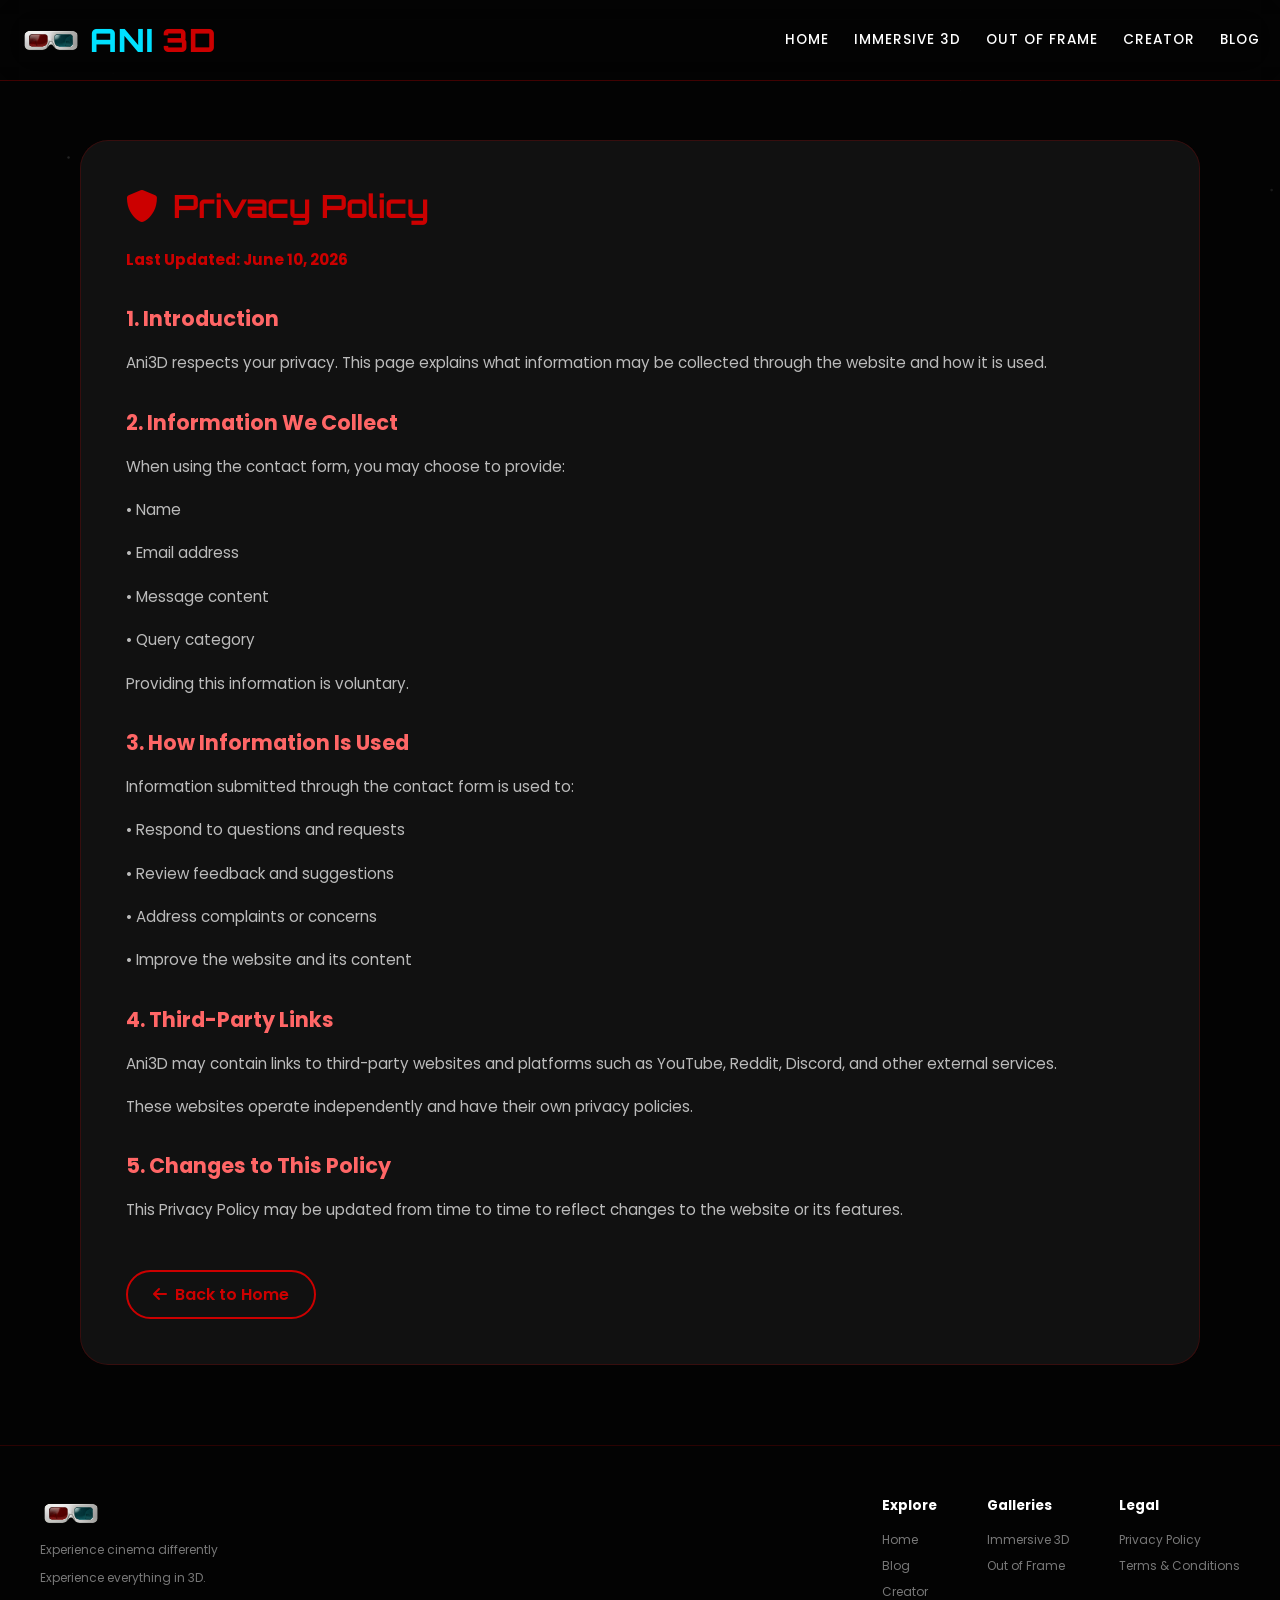
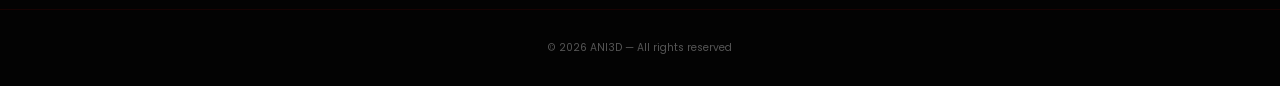
<file: privacy.html>
<!DOCTYPE html>
<html lang="en">
<head>
  <meta charset="UTF-8">
  <meta name="viewport" content="width=device-width, initial-scale=1.0, viewport-fit=cover">
  <title>ANI3D - Privacy Policy</title>
  <meta name="description" content="ANI3D Privacy Policy - Learn how we collect, use, and protect your personal information">
  <meta name="author" content="Aniket Bhosale">
  <link href="https://fonts.googleapis.com/css2?family=Orbitron:wght@400;500;600;700;800;900&family=Space+Grotesk:wght@300;400;500;600;700&family=Poppins:wght@300;400;500;600;700;800&display=swap" rel="stylesheet">
  <link rel="stylesheet" href="https://cdnjs.cloudflare.com/ajax/libs/font-awesome/6.0.0-beta3/css/all.min.css">
  <link rel="apple-touch-icon" sizes="180x180" href="favicon_io/apple-touch-icon.png">
  <link rel="icon" type="image/png" sizes="32x32" href="favicon_io/favicon-32x32.png">
  <link rel="icon" type="image/png" sizes="16x16" href="favicon_io/favicon-16x16.png">
  <link rel="manifest" href="/site.webmanifest">
  <style>
    * { margin: 0; padding: 0; box-sizing: border-box; }
    
    body {
      font-family: 'Poppins', sans-serif;
      background: #030303;
      color: #ffffff;
      overflow-x: hidden;
    }
    
    ::-webkit-scrollbar { width: 5px; height: 5px; }
    ::-webkit-scrollbar-track { background: #1a1a1a; }
    ::-webkit-scrollbar-thumb { background: #cc0000; border-radius: 10px; }
    
    #particles {
      position: fixed;
      top: 0;
      left: 0;
      width: 100%;
      height: 100%;
      z-index: 0;
      pointer-events: none;
    }
    
    /* ======================== NAVBAR (EXACT HOME PAGE STYLE) ======================== */
    .navbar {
      position: fixed;
      top: 0;
      width: 100%;
      z-index: 1000;
      padding: 20px 20px;
      background: rgba(10, 10, 10, 0);
      backdrop-filter: blur(20px);
      border-bottom: 1px solid rgba(204, 0, 0, 0.3);
      transition: 0.3s;
    }
    .navbar.scrolled {
      padding: 15px 40px;
      background: #00000000;
    }
    .nav-container {
      display: flex;
      justify-content: space-between;
      align-items: center;
      max-width: 1400px;
      margin: 0 auto;
    }
    .logo {
      display: flex;
      align-items: center;
      gap: 8px;
    }
    .logo-img {
      height: 35px;
      width: auto;
    }
    .logo-text-ani {
      font-family: 'Orbitron', monospace;
      font-size: 2rem;
      font-weight: 800;
      color: #00e1ff;
      letter-spacing: 1px;
    }
    .logo-text-3d {
      font-family: 'Orbitron', monospace;
      font-size: 2rem;
      font-weight: 800;
      color: #cc0000;
      letter-spacing: 1px;
    }
    @media (max-width: 768px) {
      .logo-img { height: 25px; }
      .logo-text-ani, .logo-text-3d { font-size: 1.3rem; }
      .navbar.scrolled { padding: 15px 20px; }
    }
    .nav-links {
      display: flex;
      gap: 25px;
    }
    .nav-links a {
      color: #fff;
      text-decoration: none;
      font-weight: 500;
      font-size: 0.85rem;
      letter-spacing: 1px;
      transition: 0.3s;
      white-space: nowrap;
    }
    .nav-links a:hover { color: #ff0000; }
    .hamburger {
      display: none;
      font-size: 1.8rem;
      cursor: pointer;
      background: none;
      border: none;
      color: #ff0000;
    }
    @media (max-width: 992px) {
      .nav-container { padding: 0 20px; }
      .nav-links {
        display: none;
        position: absolute;
        top: 70px;
        left: 0;
        width: 100%;
        background: #000000;
        flex-direction: column;
        padding: 20px;
        gap: 15px;
        border-bottom: 1px solid #cc0000;
        z-index: 999;
      }
      .nav-links.active { display: flex; }
      .hamburger { display: block; }
    }
    
    /* Legal Page Content */
    .legal-page {
      padding: 140px 0 80px;
      background: linear-gradient(135deg, #030303 #030303);
      min-height: 100vh;
      position: relative;
      z-index: 1;
    }
    .container {
      max-width: 1200px;
      margin: 0 auto;
      padding: 0 40px;
    }
    .legal-card {
      background: rgba(18, 18, 18, 0.95);
      backdrop-filter: blur(10px);
      border-radius: 28px;
      border: 1px solid rgba(204, 0, 0, 0.2);
      padding: 45px;
      transition: all 0.4s ease;
    }
    .legal-card:hover {
      border-color: #cc0000;
      transform: translateY(-5px);
    }
    .legal-card h1 {
      font-size: 2rem;
      font-family: 'Orbitron', monospace;
      color: #cc0000;
      margin-bottom: 20px;
      display: flex;
      align-items: center;
      gap: 15px;
    }
    .legal-card h2 {
      color: #ff6666;
      margin: 30px 0 15px;
      font-size: 1.3rem;
    }
    .legal-card p {
      color: #bbb;
      line-height: 1.8;
      margin-bottom: 1rem;
      font-size: 0.95rem;
    }
    .legal-card ul {
      margin: 15px 0;
      padding-left: 25px;
    }
    .legal-card li {
      color: #aaa;
      margin-bottom: 8px;
    }
    .legal-card strong {
      color: #cc0000;
    }
    .back-home {
      display: inline-flex;
      align-items: center;
      gap: 8px;
      background: transparent;
      border: 2px solid #cc0000;
      color: #cc0000;
      padding: 10px 25px;
      border-radius: 40px;
      text-decoration: none;
      font-weight: 600;
      margin-top: 30px;
      transition: 0.3s;
    }
    .back-home:hover {
      background: #cc0000;
      color: white;
      transform: translateX(-5px);
    }
    .footer {
      background: #030303;
      padding: 50px 0 30px;
      border-top: 1px solid rgba(204, 0, 0, 0.2);
      position: relative;
      z-index: 1;
    }
    .footer-content {
      display: flex;
      justify-content: space-between;
      flex-wrap: wrap;
      gap: 40px;
      max-width: 1400px;
      margin: 0 auto;
      padding: 0 40px;
    }
    .footer-logo p { color: #777; font-size: 0.75rem; margin-top: 10px; max-width: 250px; }
    .footer-links { display: flex; gap: 50px; flex-wrap: wrap; }
    .footer-column h4 { color: #fff; margin-bottom: 15px; font-size: 0.85rem; }
    .footer-column a { display: block; color: #777; text-decoration: none; font-size: 0.75rem; margin-bottom: 8px; transition: 0.3s; }
    .footer-column a:hover { color: #cc0000; }
    .footer-bottom { text-align: center; padding-top: 30px; border-top: 1px solid rgba(204,0,0,0.1); }
    .footer-bottom p { color: #555; font-size: 0.65rem; }
    .back-to-top {
      position: fixed;
      bottom: 30px;
      left: 30px;
      width: 40px;
      height: 40px;
      background: rgba(204, 0, 0, 0.2);
      backdrop-filter: blur(10px);
      border-radius: 50%;
      display: flex;
      align-items: center;
      justify-content: center;
      cursor: pointer;
      opacity: 0;
      transition: 0.3s;
      z-index: 99;
      border: 1px solid #cc0000;
      color: #cc0000;
    }
    .show-btn { opacity: 1; }
    @media (max-width: 768px) {
      .legal-page { padding: 120px 0 50px; }
      .container { padding: 0 20px; }
      .legal-card { padding: 25px; }
      .legal-card h1 { font-size: 1.5rem; }
      .footer-content { flex-direction: column; text-align: center; }
      .footer-logo p { margin: 0 auto; }
      .footer-links { justify-content: center; }
    }
  </style>
</head>
<body>
<canvas id="particles"></canvas>

<!-- NAVBAR - Privacy Page -->
<nav class="navbar" id="navbar">
  <div class="nav-container">
    <a href="index.html" class="logo-link" style="text-decoration: none;">
      <div class="logo">
        <img src="favicon_io/logo.png" alt="ANI3D Logo" class="logo-img">
        <span class="logo-text-ani">ANI</span><span class="logo-text-3d">3D</span>
      </div>
    </a>
    <div class="nav-menu">
      <div class="nav-links" id="navLinks">
        <a href="index.html">HOME</a>
        <a href="gallery-classic.html">IMMERSIVE 3D</a>
        <a href="gallery-outframe.html">OUT OF FRAME</a>
        <a href="creator.html">CREATOR</a>
        <a href="blog.html">BLOG</a>
      </div>
    </div>
    <button class="hamburger" id="hamburger">☰</button>
  </div>
</nav>

<main class="legal-page">
  <div class="container">
    <div class="legal-card">
      <h1><i class="fas fa-shield-alt"></i> Privacy Policy</h1>
      <p><strong>Last Updated: June 10, 2026</strong></p>
      
      <h2>1. Introduction</h2>
      <p>Ani3D respects your privacy. This page explains what information may be collected through the website and how it is used.</p>
      
      <h2>2. Information We Collect</h2>
      <p>When using the contact form, you may choose to provide:</p><p>• Name</p><p>	• Email address</p><p>	• Message content</p><p>• Query category</p><p>	 Providing this information is voluntary.
</p>
</p>
      
      <h2>3. How Information Is Used</h2>
      <p>Information submitted through the contact form is used to:</p>
      <p>	• Respond to questions and requests</p>
      <p>	• Review feedback and suggestions</p>
      <p>	• Address complaints or concerns</p>
      <p>	• Improve the website and its content</p>
      
      <h2>4. Third-Party Links</h2>
      <p>Ani3D may contain links to third-party websites and platforms such as YouTube, Reddit, Discord, and other external services.</p>
      <p>These websites operate independently and have their own privacy policies.</p>

      <h2>5. Changes to This Policy</h2>
      <p>This Privacy Policy may be updated from time to time to reflect changes to the website or its features.</p>
      
      <a href="index.html" class="back-home"><i class="fas fa-arrow-left"></i> Back to Home</a>
    </div>
  </div>
</main>

<footer class="footer">
  <div class="footer-content">
    <div class="footer-logo">
      <div class="logo">
        <img src="favicon_io/logo.png" alt="ANI3D Logo" class="logo-img">
      </div>
      <p>Experience cinema differently</p><p> Experience everything in 3D.</p>
    </div>
    <div class="footer-links">
      <div class="footer-column"><h4>Explore</h4><a href="index.html">Home</a><a href="blog.html">Blog</a><a href="creator.html">Creator</a></div>
      <div class="footer-column"><h4>Galleries</h4><a href="gallery-classic.html">Immersive 3D</a><a href="gallery-outframe.html">Out of Frame</a></div>
      <div class="footer-column"><h4>Legal</h4><a href="privacy.html">Privacy Policy</a><a href="terms.html">Terms & Conditions</a></div>
    </div>
  </div>
  <div class="footer-bottom"><p>© 2026 ANI3D — All rights reserved</p></div>
</footer>

<div class="back-to-top" id="backToTop">↑</div>

<script>
  function initParticles() {
    const canvas = document.getElementById('particles');
    if (!canvas) return;
    const ctx = canvas.getContext('2d');
    function resize() { canvas.width = window.innerWidth; canvas.height = window.innerHeight; }
    resize();
    let particles = [];
    for (let i = 0; i < 50; i++) {
      particles.push({ x: Math.random() * canvas.width, y: Math.random() * canvas.height, radius: Math.random() * 1.5, alpha: Math.random(), speed: 0.1 + Math.random() * 0.2, color: Math.random() > 0.7 ? "#cc0000" : "#fff" });
    }
    function draw() {
      ctx.clearRect(0, 0, canvas.width, canvas.height);
      particles.forEach(p => {
        ctx.beginPath();
        ctx.arc(p.x, p.y, p.radius, 0, Math.PI * 2);
        ctx.fillStyle = p.color === "#cc0000" ? `rgba(204,0,0,${p.alpha * 0.3})` : `rgba(255,255,255,${p.alpha * 0.15})`;
        ctx.fill();
        p.y += p.speed;
        if (p.y > canvas.height) p.y = 0;
      });
      requestAnimationFrame(draw);
    }
    draw();
    window.addEventListener('resize', () => { resize(); particles = []; for (let i = 0; i < 50; i++) { particles.push({ x: Math.random() * canvas.width, y: Math.random() * canvas.height, radius: Math.random() * 1.5, alpha: Math.random(), speed: 0.1 + Math.random() * 0.2, color: Math.random() > 0.7 ? "#cc0000" : "#fff" }); } });
  }
  function initNavbar() {
    const navbar = document.getElementById('navbar');
    window.addEventListener('scroll', () => { if (window.scrollY > 50) navbar.classList.add('scrolled'); else navbar.classList.remove('scrolled'); });
  }
  function initHamburger() {
    const hamburger = document.getElementById('hamburger');
    const navLinks = document.getElementById('navLinks');
    if (hamburger && navLinks) {
      hamburger.addEventListener('click', () => navLinks.classList.toggle('active'));
      document.querySelectorAll('.nav-links a').forEach(link => { link.addEventListener('click', () => navLinks.classList.remove('active')); });
    }
  }
  function initBackToTop() {
    const btn = document.getElementById('backToTop');
    window.addEventListener('scroll', () => { if (window.scrollY > 500) btn.classList.add('show-btn'); else btn.classList.remove('show-btn'); });
    btn?.addEventListener('click', () => window.scrollTo({ top: 0, behavior: 'smooth' }));
  }
  document.addEventListener('DOMContentLoaded', () => {
    initParticles();
    initNavbar();
    initHamburger();
    initBackToTop();
  });
</script>
</body>
</html>
</file>
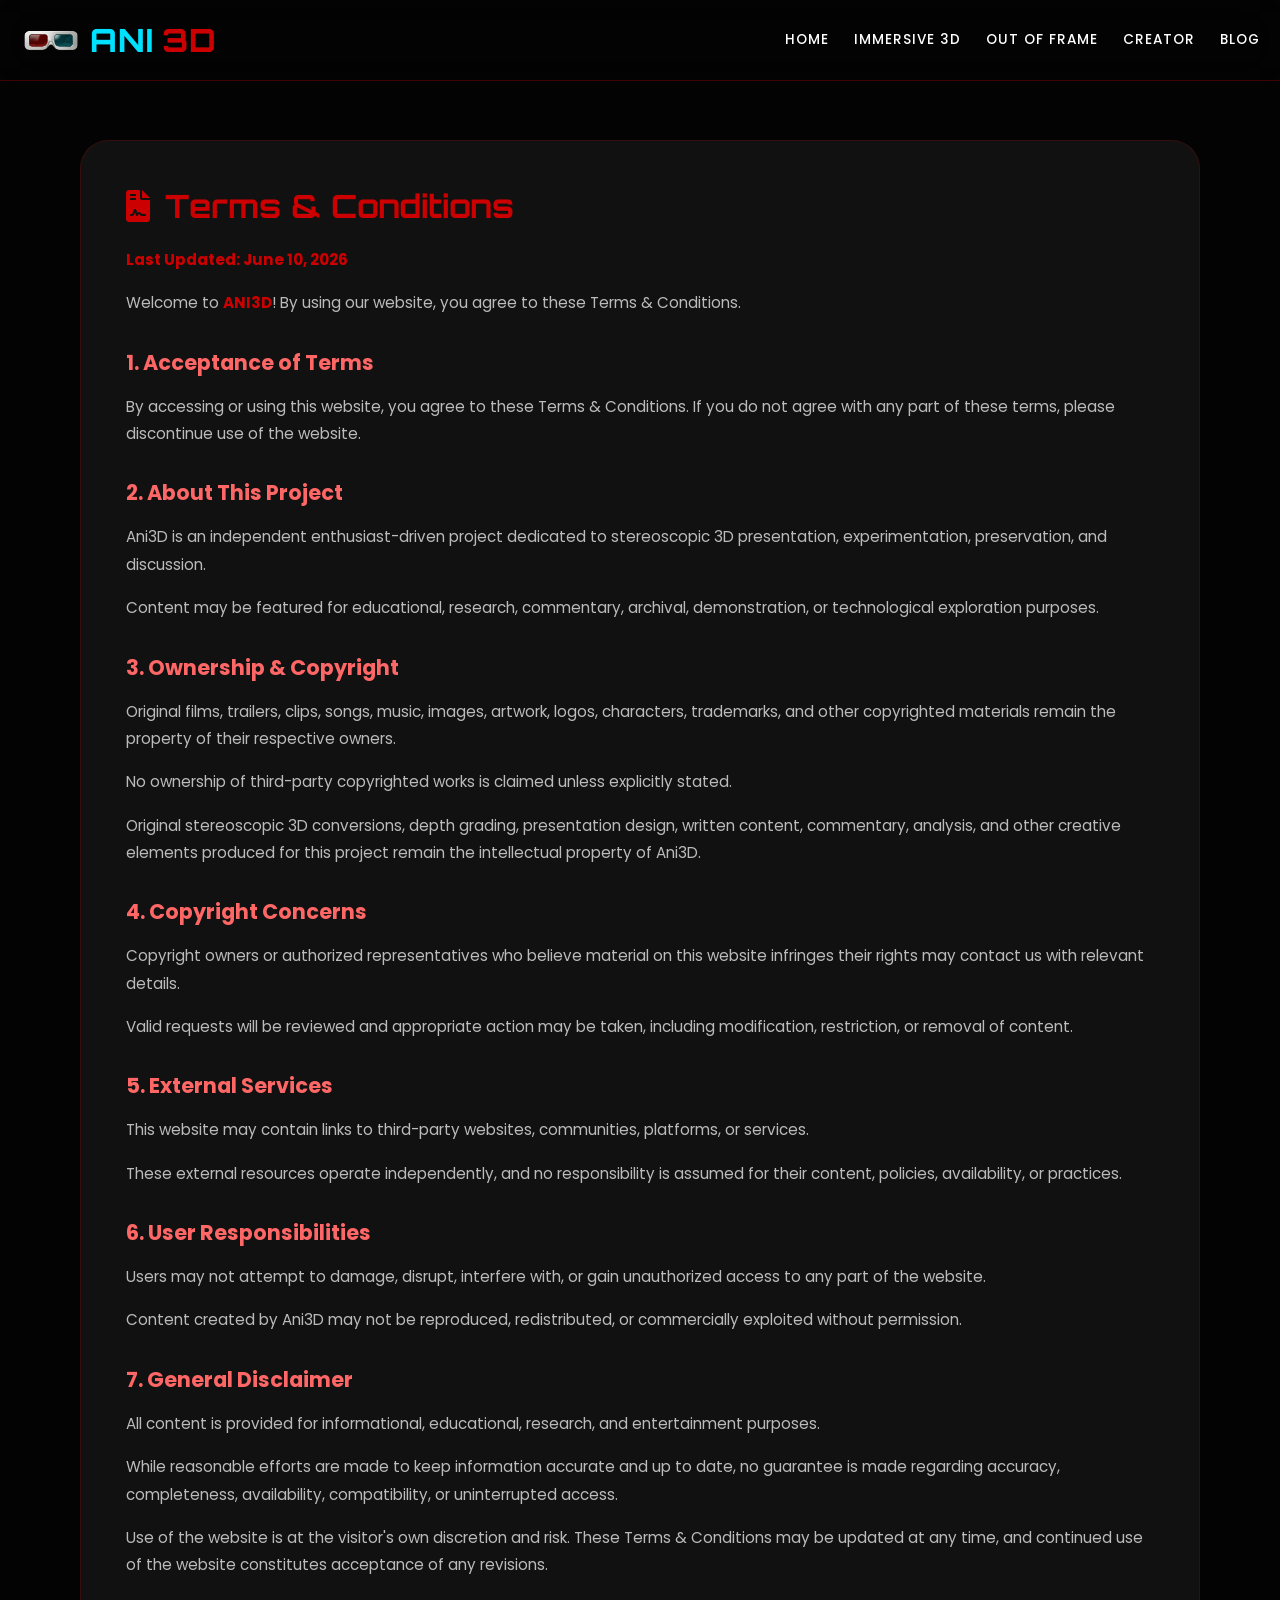
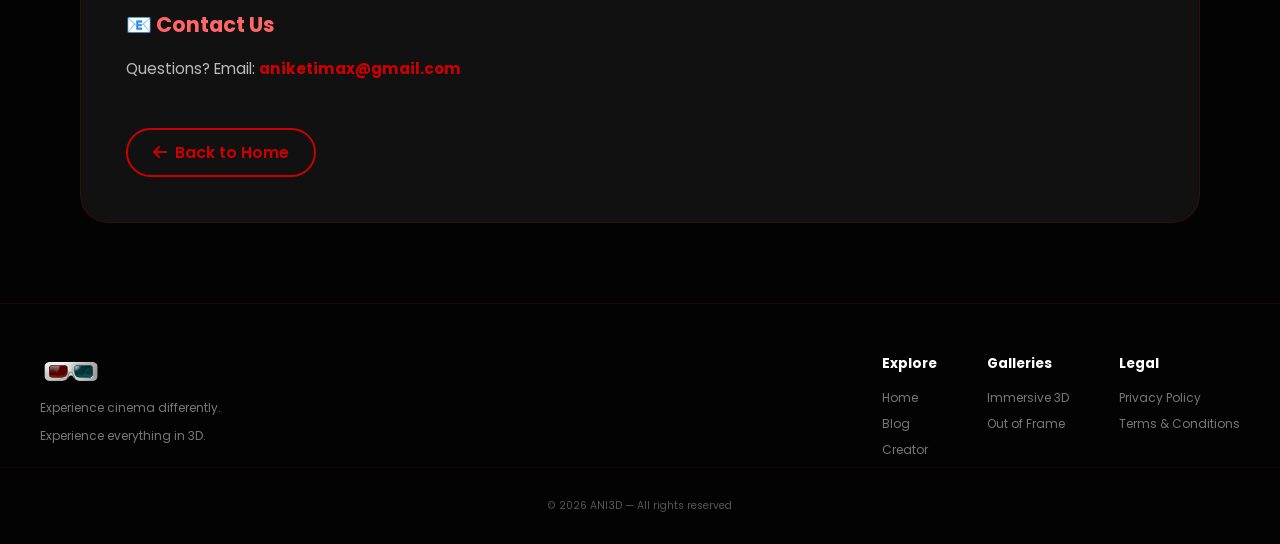
<file: terms.html>
<!DOCTYPE html>
<html lang="en">
<head>
  <meta charset="UTF-8">
  <meta name="viewport" content="width=device-width, initial-scale=1.0, viewport-fit=cover">
  <title>ANI3D - Terms & Conditions</title>
  <meta name="description" content="ANI3D Terms & Conditions - Read our terms of use, content ownership, and user guidelines">
  <meta name="author" content="Aniket Bhosale">
  <link href="https://fonts.googleapis.com/css2?family=Orbitron:wght@400;500;600;700;800;900&family=Space+Grotesk:wght@300;400;500;600;700&family=Poppins:wght@300;400;500;600;700;800&display=swap" rel="stylesheet">
  <link rel="stylesheet" href="https://cdnjs.cloudflare.com/ajax/libs/font-awesome/6.0.0-beta3/css/all.min.css">
  <link rel="apple-touch-icon" sizes="180x180" href="favicon_io/apple-touch-icon.png">
  <link rel="icon" type="image/png" sizes="32x32" href="favicon_io/favicon-32x32.png">
  <link rel="icon" type="image/png" sizes="16x16" href="favicon_io/favicon-16x16.png">
  <link rel="manifest" href="/site.webmanifest">
  <style>
    * { margin: 0; padding: 0; box-sizing: border-box; }
    
    body {
      font-family: 'Poppins', sans-serif;
      background: #0a0a0a;
      color: #ffffff;
      overflow-x: hidden;
    }
    
    ::-webkit-scrollbar { width: 5px; height: 5px; }
    ::-webkit-scrollbar-track { background: #1a1a1a; }
    ::-webkit-scrollbar-thumb { background: #cc0000; border-radius: 10px; }
    
    #particles {
      position: fixed;
      top: 0;
      left: 0;
      width: 100%;
      height: 100%;
      z-index: 0;
      pointer-events: none;
    }
    
    /* ======================== NAVBAR (EXACT HOME PAGE STYLE) ======================== */
    .navbar {
      position: fixed;
      top: 0;
      width: 100%;
      z-index: 1000;
      padding: 20px 20px;
      background: rgba(10, 10, 10, 0);
      backdrop-filter: blur(20px);
      border-bottom: 1px solid rgba(204, 0, 0, 0.3);
      transition: 0.3s;
    }
    .navbar.scrolled {
      padding: 15px 40px;
      background: #00000000;
    }
    .nav-container {
      display: flex;
      justify-content: space-between;
      align-items: center;
      max-width: 1400px;
      margin: 0 auto;
    }
    .logo {
      display: flex;
      align-items: center;
      gap: 8px;
    }
    .logo-img {
      height: 35px;
      width: auto;
    }
    .logo-text-ani {
      font-family: 'Orbitron', monospace;
      font-size: 2rem;
      font-weight: 800;
      color: #00e1ff;
      letter-spacing: 1px;
    }
    .logo-text-3d {
      font-family: 'Orbitron', monospace;
      font-size: 2rem;
      font-weight: 800;
      color: #cc0000;
      letter-spacing: 1px;
    }
    @media (max-width: 768px) {
      .logo-img { height: 25px; }
      .logo-text-ani, .logo-text-3d { font-size: 1.3rem; }
      .navbar.scrolled { padding: 15px 20px; }
    }
    .nav-links {
      display: flex;
      gap: 25px;
    }
    .nav-links a {
      color: #fff;
      text-decoration: none;
      font-weight: 500;
      font-size: 0.85rem;
      letter-spacing: 1px;
      transition: 0.3s;
      white-space: nowrap;
    }
    .nav-links a:hover { color: #ff0000; }
    .hamburger {
      display: none;
      font-size: 1.8rem;
      cursor: pointer;
      background: none;
      border: none;
      color: #ff0000;
    }
    @media (max-width: 992px) {
      .nav-container { padding: 0 20px; }
      .nav-links {
        display: none;
        position: absolute;
        top: 70px;
        left: 0;
        width: 100%;
        background: #000000;
        flex-direction: column;
        padding: 20px;
        gap: 15px;
        border-bottom: 1px solid #cc0000;
        z-index: 999;
      }
      .nav-links.active { display: flex; }
      .hamburger { display: block; }
    }
    
    /* Legal Page Content */
    .legal-page {
      padding: 140px 0 80px;
      background: linear-gradient(135deg, #030303, #030303);
      min-height: 100vh;
      position: relative;
      z-index: 1;
    }
    .container {
      max-width: 1200px;
      margin: 0 auto;
      padding: 0 40px;
    }
    .legal-card {
      background: rgba(18, 18, 18, 0.95);
      backdrop-filter: blur(10px);
      border-radius: 28px;
      border: 1px solid rgba(204, 0, 0, 0.2);
      padding: 45px;
      transition: all 0.4s ease;
    }
    .legal-card:hover {
      border-color: #cc0000;
      transform: translateY(-5px);
    }
    .legal-card h1 {
      font-size: 2rem;
      font-family: 'Orbitron', monospace;
      color: #cc0000;
      margin-bottom: 20px;
      display: flex;
      align-items: center;
      gap: 15px;
    }
    .legal-card h2 {
      color: #ff6666;
      margin: 30px 0 15px;
      font-size: 1.3rem;
    }
    .legal-card p {
      color: #bbb;
      line-height: 1.8;
      margin-bottom: 1rem;
      font-size: 0.95rem;
    }
    .legal-card ul {
      margin: 15px 0;
      padding-left: 25px;
    }
    .legal-card li {
      color: #aaa;
      margin-bottom: 8px;
    }
    .legal-card strong {
      color: #cc0000;
    }
    .back-home {
      display: inline-flex;
      align-items: center;
      gap: 8px;
      background: transparent;
      border: 2px solid #cc0000;
      color: #cc0000;
      padding: 10px 25px;
      border-radius: 40px;
      text-decoration: none;
      font-weight: 600;
      margin-top: 30px;
      transition: 0.3s;
    }
    .back-home:hover {
      background: #cc0000;
      color: white;
      transform: translateX(-5px);
    }
    .footer {
      background: #030303;
      padding: 50px 0 30px;
      border-top: 1px solid rgba(204, 0, 0, 0.2);
      position: relative;
      z-index: 1;
    }
    .footer-content {
      display: flex;
      justify-content: space-between;
      flex-wrap: wrap;
      gap: 40px;
      max-width: 1400px;
      margin: 0 auto;
      padding: 0 40px;
    }
    .footer-logo p { color: #777; font-size: 0.75rem; margin-top: 10px; max-width: 250px; }
    .footer-links { display: flex; gap: 50px; flex-wrap: wrap; }
    .footer-column h4 { color: #fff; margin-bottom: 15px; font-size: 0.85rem; }
    .footer-column a { display: block; color: #777; text-decoration: none; font-size: 0.75rem; margin-bottom: 8px; transition: 0.3s; }
    .footer-column a:hover { color: #cc0000; }
    .footer-bottom { text-align: center; padding-top: 30px; border-top: 1px solid rgba(204,0,0,0.1); }
    .footer-bottom p { color: #555; font-size: 0.65rem; }
    .back-to-top {
      position: fixed;
      bottom: 30px;
      left: 30px;
      width: 40px;
      height: 40px;
      background: rgba(204, 0, 0, 0.2);
      backdrop-filter: blur(10px);
      border-radius: 50%;
      display: flex;
      align-items: center;
      justify-content: center;
      cursor: pointer;
      opacity: 0;
      transition: 0.3s;
      z-index: 99;
      border: 1px solid #cc0000;
      color: #cc0000;
    }
    .show-btn { opacity: 1; }
    @media (max-width: 768px) {
      .legal-page { padding: 120px 0 50px; }
      .container { padding: 0 20px; }
      .legal-card { padding: 25px; }
      .legal-card h1 { font-size: 1.5rem; }
      .footer-content { flex-direction: column; text-align: center; }
      .footer-logo p { margin: 0 auto; }
      .footer-links { justify-content: center; }
    }
  </style>
</head>
<body>
<canvas id="particles"></canvas>

<!-- NAVBAR - Terms Page -->
<nav class="navbar" id="navbar">
  <div class="nav-container">
    <a href="index.html" class="logo-link" style="text-decoration: none;">
      <div class="logo">
        <img src="favicon_io/logo.png" alt="ANI3D Logo" class="logo-img">
        <span class="logo-text-ani">ANI</span><span class="logo-text-3d">3D</span>
      </div>
    </a>
    <div class="nav-menu">
      <div class="nav-links" id="navLinks">
        <a href="index.html">HOME</a>
        <a href="gallery-classic.html">IMMERSIVE 3D</a>
        <a href="gallery-outframe.html">OUT OF FRAME</a>
        <a href="creator.html">CREATOR</a>
        <a href="blog.html">BLOG</a>
      </div>
    </div>
    <button class="hamburger" id="hamburger">☰</button>
  </div>
</nav>

<main class="legal-page">
  <div class="container">
    <div class="legal-card">
      <h1><i class="fas fa-file-contract"></i> Terms & Conditions</h1>
      <p><strong>Last Updated: June 10, 2026</strong></p>
      <p>Welcome to <strong>ANI3D</strong>! By using our website, you agree to these Terms & Conditions.</p>
      
      <h2>1. Acceptance of Terms</h2>
      <p>By accessing or using this website, you agree to these Terms & Conditions. If you do not agree with any part of these terms, please discontinue use of the website. </p>
      
      <h2> 2. About This Project</h2>
      <p>Ani3D is an independent enthusiast-driven project dedicated to stereoscopic 3D presentation, experimentation, preservation, and discussion.</p>
      <p>Content may be featured for educational, research, commentary, archival, demonstration, or technological exploration purposes.</p>
      
      <h2>3. Ownership & Copyright</h2>
      <p>Original films, trailers, clips, songs, music, images, artwork, logos, characters, trademarks, and other copyrighted materials remain the property of their respective owners.</p>
      <p>No ownership of third-party copyrighted works is claimed unless explicitly stated.</p>
      <p>Original stereoscopic 3D conversions, depth grading, presentation design, written content, commentary, analysis, and other creative elements produced for this project remain the intellectual property of Ani3D.</p>
     
     <h2>4. Copyright Concerns</h2>
      <p>Copyright owners or authorized representatives who believe material on this website infringes their rights may contact us with relevant details. </p>
      <p>Valid requests will be reviewed and appropriate action may be taken, including modification, restriction, or removal of content.</p>
  
      <h2>5. External Services</h2>
      <p>This website may contain links to third-party websites, communities, platforms, or services.</p>
      <p>These external resources operate independently, and no responsibility is assumed for their content, policies, availability, or practices.</p>

      <h2>6. User Responsibilities</h2>
      <p>Users may not attempt to damage, disrupt, interfere with, or gain unauthorized access to any part of the website.</p>
      <p>Content created by Ani3D may not be reproduced, redistributed, or commercially exploited without permission.</p>

      <h2>7. General Disclaimer</h2>
      <p>All content is provided for informational, educational, research, and entertainment purposes.</p>
      <p>While reasonable efforts are made to keep information accurate and up to date, no guarantee is made regarding accuracy, completeness, availability, compatibility, or uninterrupted access.</p>
      <p>Use of the website is at the visitor's own discretion and risk. These Terms & Conditions may be updated at any time, and continued use of the website constitutes acceptance of any revisions.</p>

      <h2>📧 Contact Us</h2>
      <p>Questions? Email: <strong>aniketimax@gmail.com</strong></p>
      
      <a href="index.html" class="back-home"><i class="fas fa-arrow-left"></i> Back to Home</a>
    </div>
  </div>
</main>

<footer class="footer">
  <div class="footer-content">
    <div class="footer-logo">
      <div class="logo">
        <img src="favicon_io/logo.png" alt="ANI3D Logo" class="logo-img">
      </div>
      <p>Experience cinema differently.</p>
      <p> Experience everything in 3D.</p>
    </div>
    <div class="footer-links">
      <div class="footer-column"><h4>Explore</h4><a href="index.html">Home</a><a href="blog.html">Blog</a><a href="creator.html">Creator</a></div>
      <div class="footer-column"><h4>Galleries</h4><a href="gallery-classic.html">Immersive 3D</a><a href="gallery-outframe.html">Out of Frame</a></div>
      <div class="footer-column"><h4>Legal</h4><a href="privacy.html">Privacy Policy</a><a href="terms.html">Terms & Conditions</a></div>
    </div>
  </div>
  <div class="footer-bottom"><p>© 2026 ANI3D — All rights reserved</p></div>
</footer>

<div class="back-to-top" id="backToTop">↑</div>

<script>
  function initParticles() {
    const canvas = document.getElementById('particles');
    if (!canvas) return;
    const ctx = canvas.getContext('2d');
    function resize() { canvas.width = window.innerWidth; canvas.height = window.innerHeight; }
    resize();
    let particles = [];
    for (let i = 0; i < 50; i++) {
      particles.push({ x: Math.random() * canvas.width, y: Math.random() * canvas.height, radius: Math.random() * 1.5, alpha: Math.random(), speed: 0.1 + Math.random() * 0.2, color: Math.random() > 0.7 ? "#cc0000" : "#fff" });
    }
    function draw() {
      ctx.clearRect(0, 0, canvas.width, canvas.height);
      particles.forEach(p => {
        ctx.beginPath();
        ctx.arc(p.x, p.y, p.radius, 0, Math.PI * 2);
        ctx.fillStyle = p.color === "#cc0000" ? `rgba(204,0,0,${p.alpha * 0.3})` : `rgba(255,255,255,${p.alpha * 0.15})`;
        ctx.fill();
        p.y += p.speed;
        if (p.y > canvas.height) p.y = 0;
      });
      requestAnimationFrame(draw);
    }
    draw();
    window.addEventListener('resize', () => { resize(); particles = []; for (let i = 0; i < 50; i++) { particles.push({ x: Math.random() * canvas.width, y: Math.random() * canvas.height, radius: Math.random() * 1.5, alpha: Math.random(), speed: 0.1 + Math.random() * 0.2, color: Math.random() > 0.7 ? "#cc0000" : "#fff" }); } });
  }
  function initNavbar() {
    const navbar = document.getElementById('navbar');
    window.addEventListener('scroll', () => { if (window.scrollY > 50) navbar.classList.add('scrolled'); else navbar.classList.remove('scrolled'); });
  }
  function initHamburger() {
    const hamburger = document.getElementById('hamburger');
    const navLinks = document.getElementById('navLinks');
    if (hamburger && navLinks) {
      hamburger.addEventListener('click', () => navLinks.classList.toggle('active'));
      document.querySelectorAll('.nav-links a').forEach(link => { link.addEventListener('click', () => navLinks.classList.remove('active')); });
    }
  }
  function initBackToTop() {
    const btn = document.getElementById('backToTop');
    window.addEventListener('scroll', () => { if (window.scrollY > 500) btn.classList.add('show-btn'); else btn.classList.remove('show-btn'); });
    btn?.addEventListener('click', () => window.scrollTo({ top: 0, behavior: 'smooth' }));
  }
  document.addEventListener('DOMContentLoaded', () => {
    initParticles();
    initNavbar();
    initHamburger();
    initBackToTop();
  });
</script>
</body>
</html>
</file>
